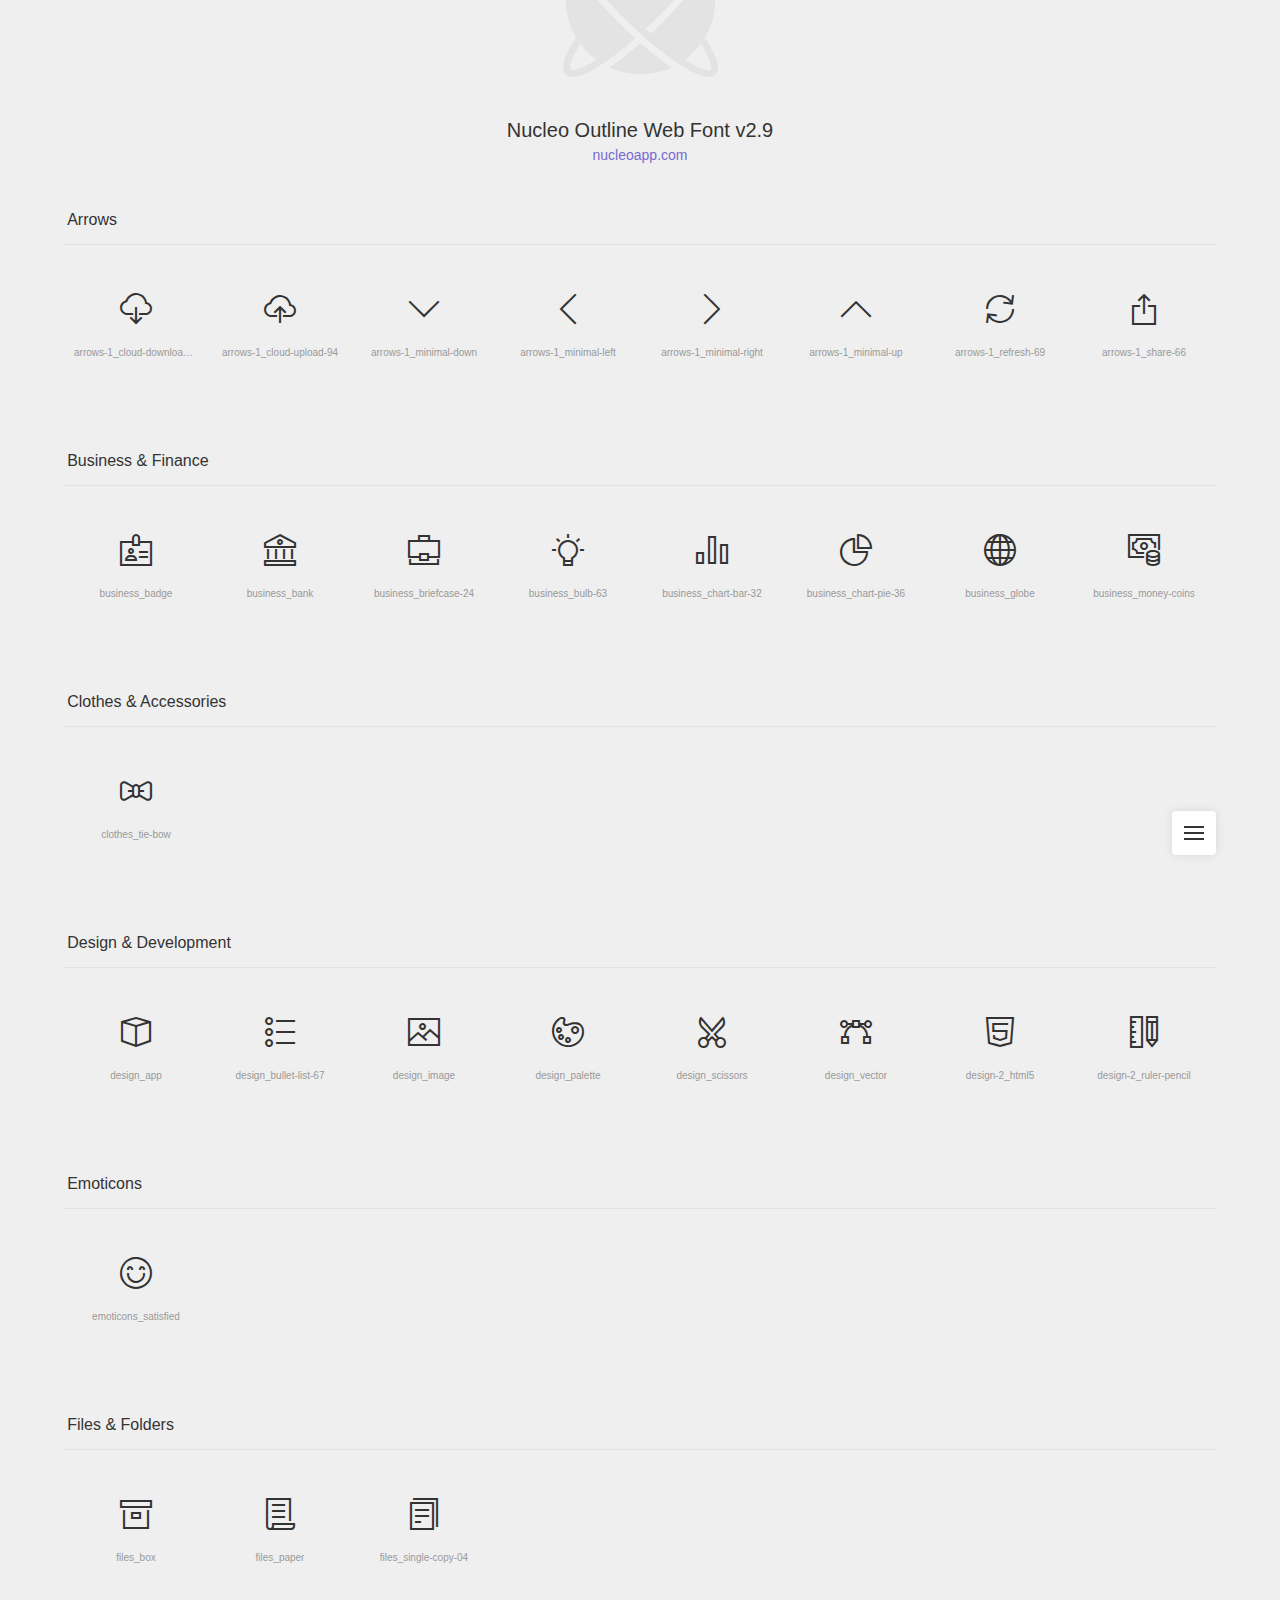
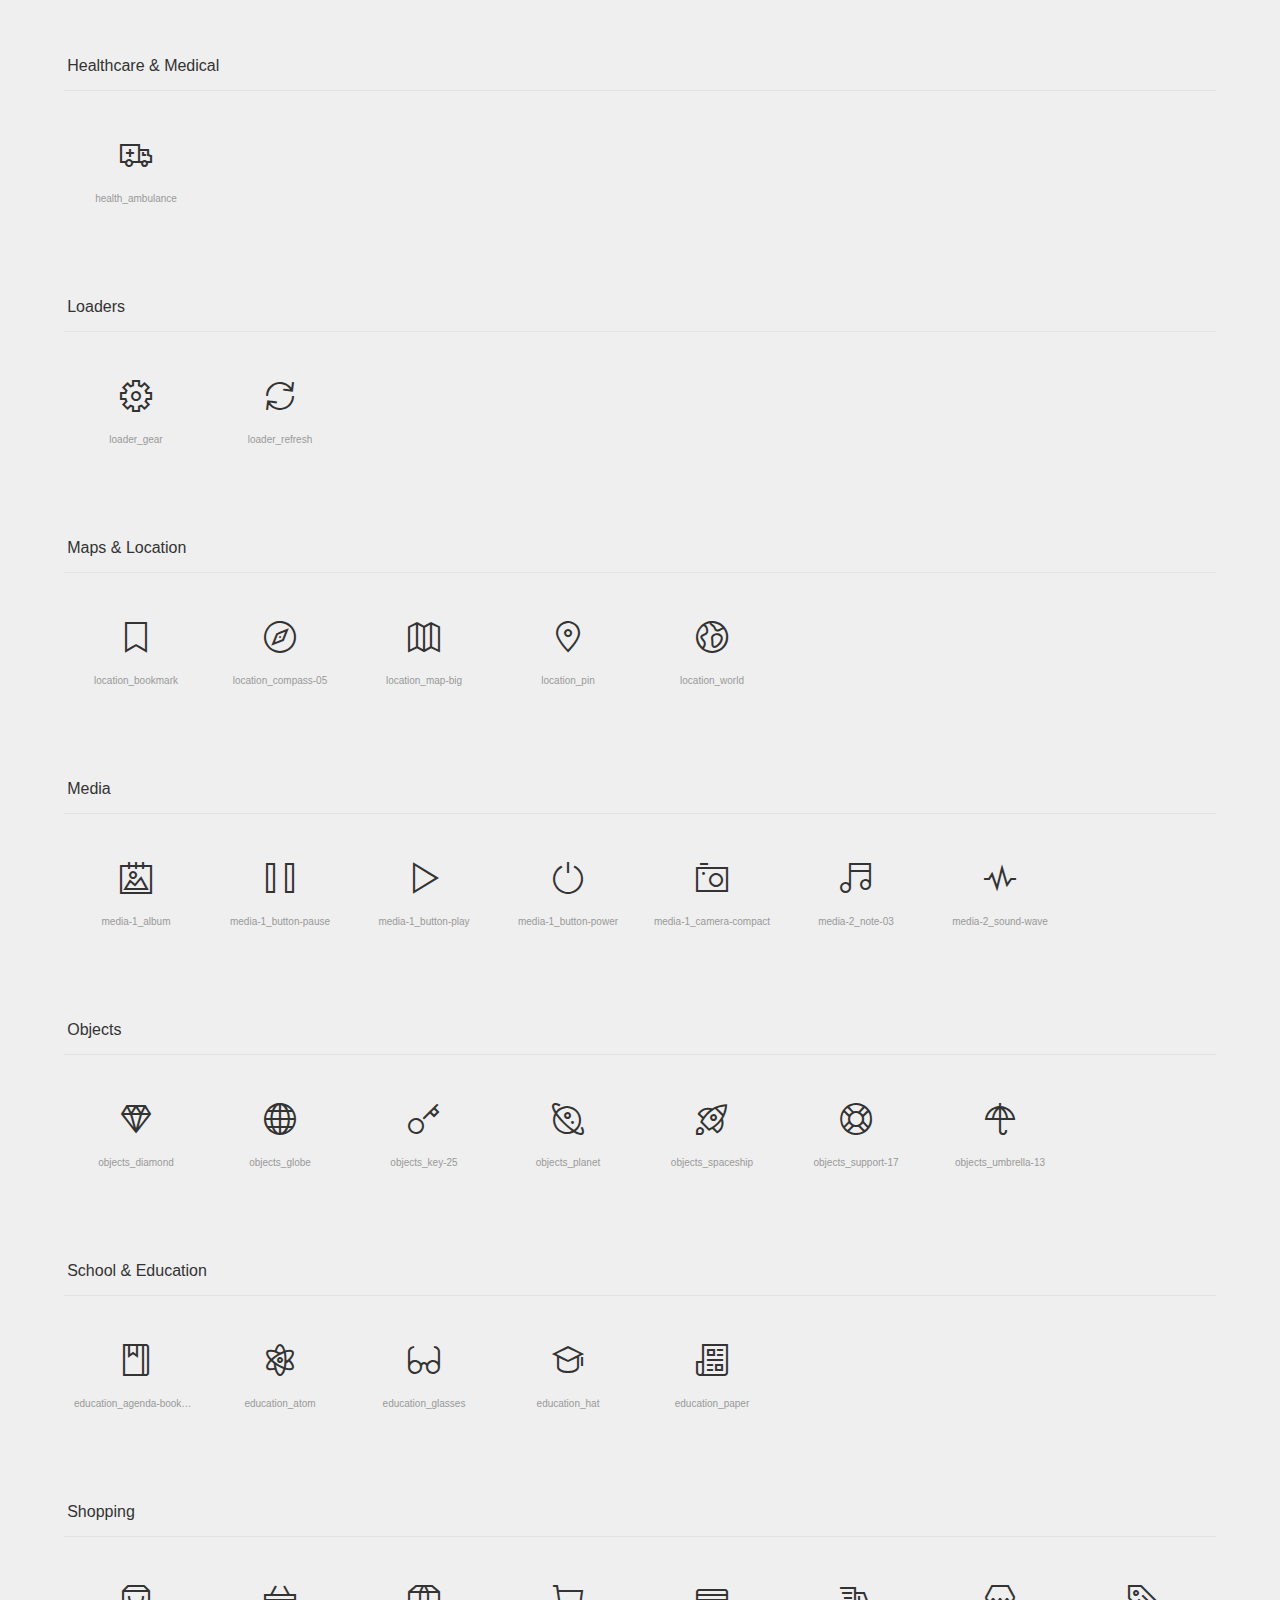
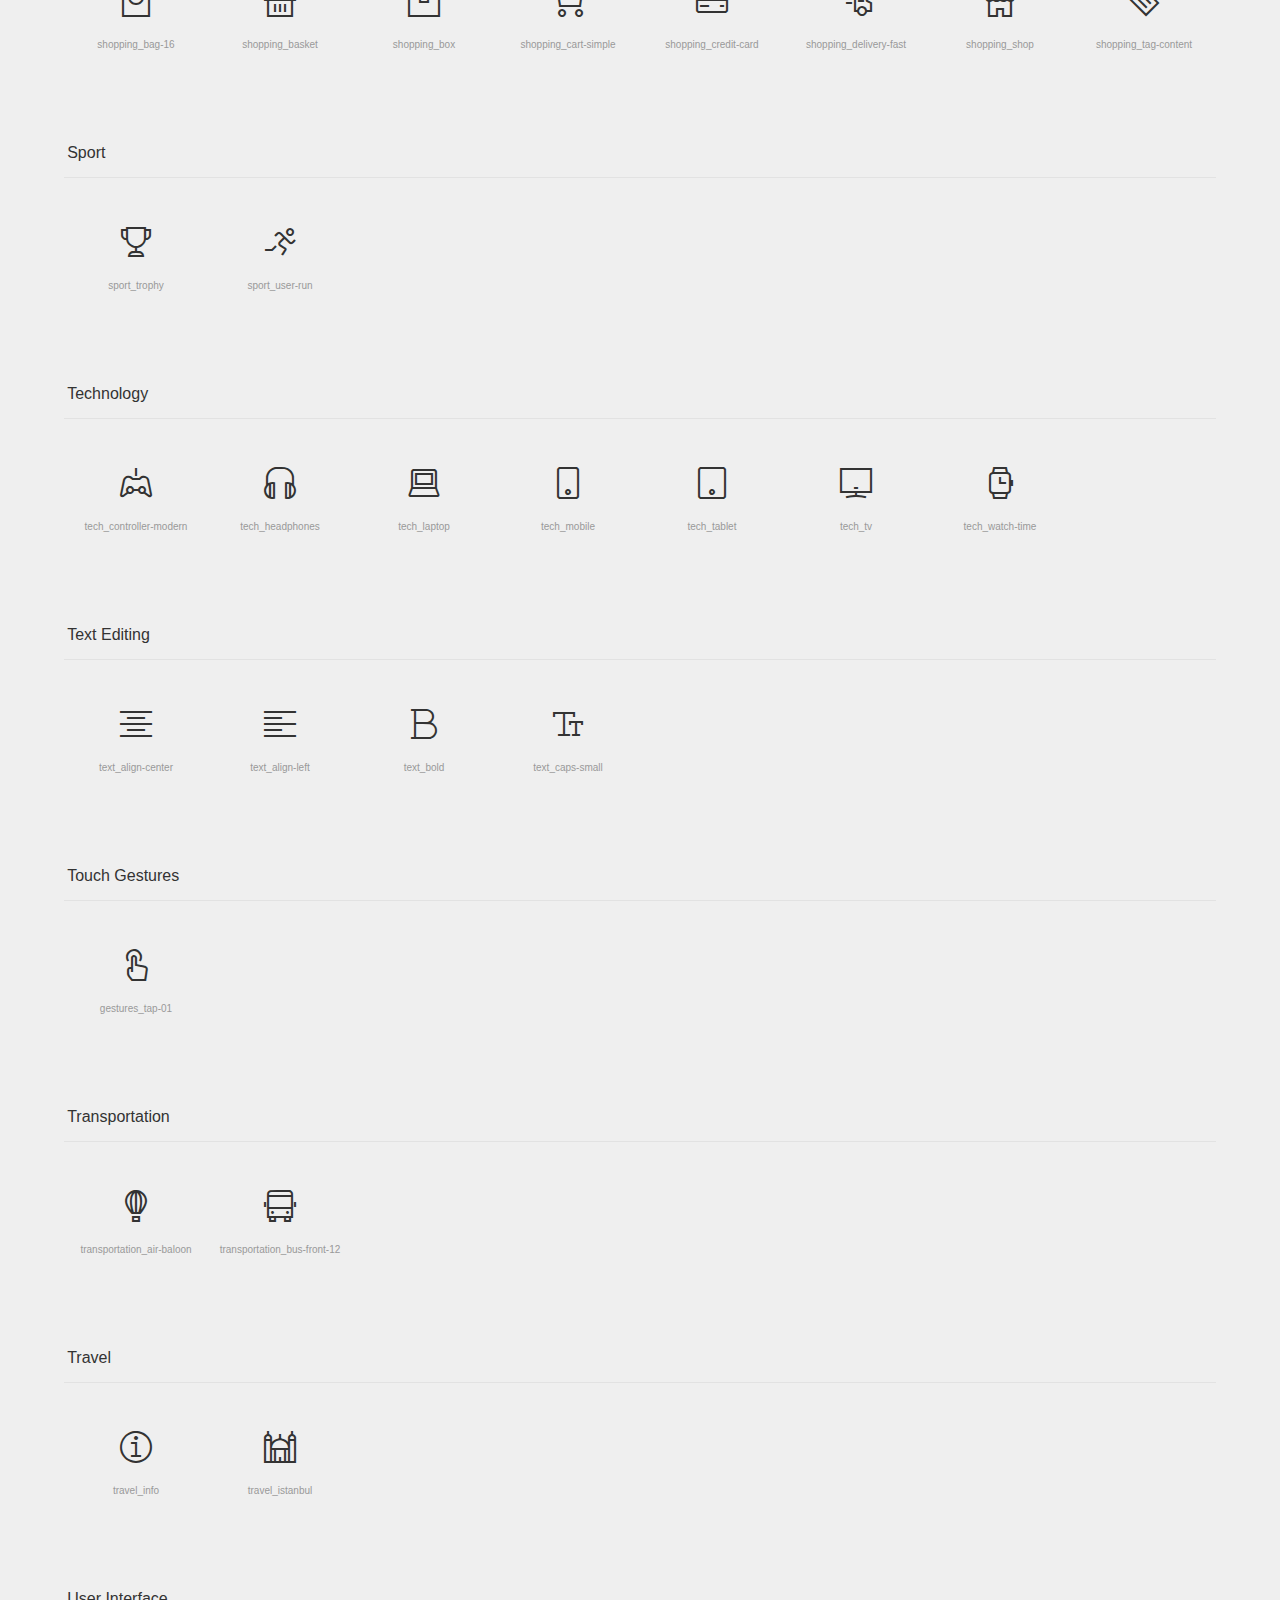
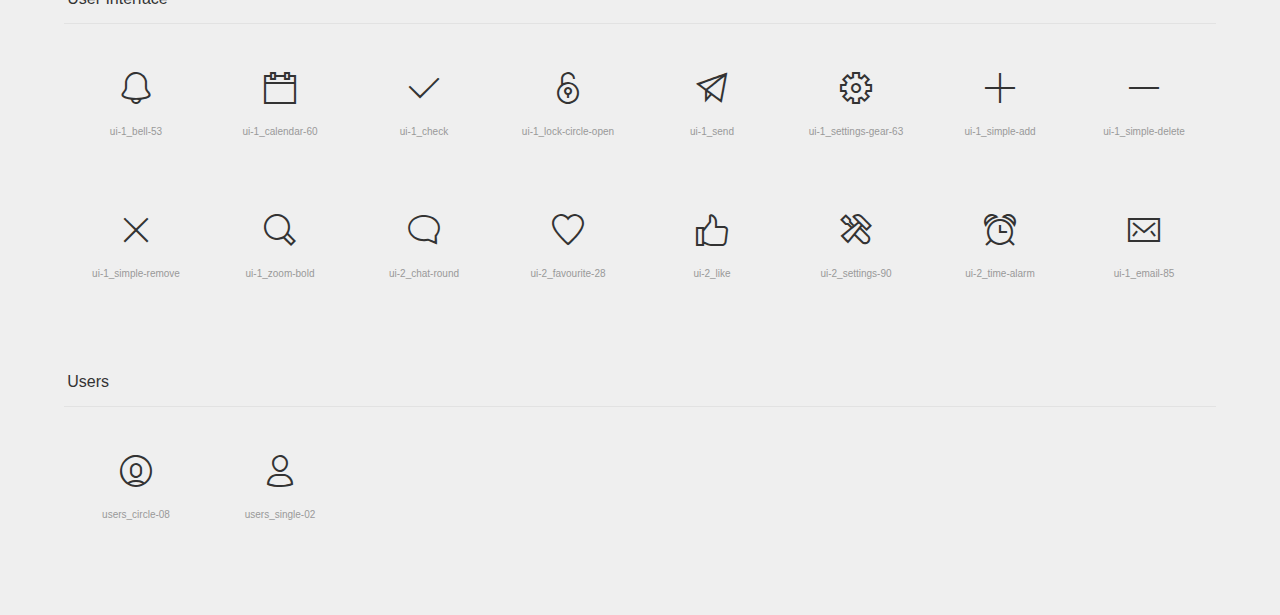
<file: nucleo-icons.html>
<!doctype html>
<html lang="en">

<head>
    <meta charset="UTF-8">
    <meta name="viewport" content="width=device-width, initial-scale=1">
    <link rel="stylesheet" href="./assets/css/now-ui-kit.css">
    <link rel="shortcut icon" href="./assets/img/favicon.png">
    <title>Nucleo Outline Web Font</title>
    <script src="https://code.jquery.com/jquery-3.2.1.min.js" integrity="sha256-hwg4gsxgFZhOsEEamdOYGBf13FyQuiTwlAQgxVSNgt4=" crossorigin="anonymous"></script>
    <style media="screen">
        /* http://meyerweb.com/eric/tools/css/reset/
	 v2.0 | 20110126
	 License: none (public domain)
  */

        html,
        body,
        div,
        span,
        applet,
        object,
        iframe,
        h1,
        h2,
        h3,
        h4,
        h5,
        h6,
        p,
        blockquote,
        pre,
        a,
        abbr,
        acronym,
        address,
        big,
        cite,
        code,
        del,
        dfn,
        em,
        img,
        ins,
        kbd,
        q,
        s,
        samp,
        small,
        strike,
        strong,
        sub,
        sup,
        tt,
        var,
        b,
        u,
        i,
        center,
        dl,
        dt,
        dd,
        ol,
        ul,
        li,
        fieldset,
        form,
        label,
        legend,
        table,
        caption,
        tbody,
        tfoot,
        thead,
        tr,
        th,
        td,
        article,
        aside,
        canvas,
        details,
        embed,
        figure,
        figcaption,
        footer,
        header,
        hgroup,
        menu,
        nav,
        output,
        ruby,
        section,
        summary,
        time,
        mark,
        audio,
        video {
            margin: 0;
            padding: 0;
            border: 0;
            font-size: 100%;
            font: inherit;
            vertical-align: baseline;
        }
        /* HTML5 display-role reset for older browsers */

        article,
        aside,
        details,
        figcaption,
        figure,
        footer,
        header,
        hgroup,
        menu,
        nav,
        section,
        main {
            display: block;
        }

        body {
            line-height: 1;
        }

        ol,
        ul {
            list-style: none;
        }

        blockquote,
        q {
            quotes: none;
        }

        blockquote:before,
        blockquote:after,
        q:before,
        q:after {
            content: '';
            content: none;
        }

        table {
            border-collapse: collapse;
            border-spacing: 0;
        }
        /* --------------------------------

  Nucleo Outline Web Font - nucleoapp.com/
  License - nucleoapp.com/license/
  Created using IcoMoon - icomoon.io

  -------------------------------- */
        /* --------------------------------

  Primary style

  -------------------------------- */

        *,
        *::after,
        *::before {
            box-sizing: border-box;
        }

        html {
            font-size: 62.5%;
        }

        body {
            font-size: 1.6rem;
            font-family: sans-serif;
            color: #333333;
            background: #efefef url("assets/img/nucleo-logo.svg") no-repeat center top;
        }

        a {
            color: #766acf;
            text-decoration: none;
        }
        /* --------------------------------

  Main components

  -------------------------------- */

        header {
            text-align: center;
            padding: 120px 0 0;
        }

        header h1 {
            font-size: 2rem;
        }

        header p {
            font-size: 1.4rem;
            margin-top: .6em;
        }

        header a:hover {
            text-decoration: underline;
        }

        section {
            width: 90%;
            max-width: 1200px;
            margin: 50px auto;
        }

        section h2 {
            border-bottom: 1px solid #e2e2e2;
            padding: 0 0 1em .2em;
            margin-bottom: 1em;
        }

        ul::after {
            clear: both;
            content: "";
            display: table;
        }

        ul li {
            width: 25%;
            float: left;
            padding: 16px 0;
            text-align: center;
            border-radius: .25em;
            -webkit-transition: background 0.2s;
            -moz-transition: background 0.2s;
            transition: background 0.2s;
            -webkit-user-select: none;
            -moz-user-select: none;
            -ms-user-select: none;
            user-select: none;
            overflow: hidden;
        }

        ul li:hover {
            background: #dbdbdb;
        }

        ul p,
        ul em,
        ul input {
            display: inline-block;
            font-size: 1rem;
            color: #999999;
            -webkit-user-select: auto;
            -moz-user-select: auto;
            -ms-user-select: auto;
            user-select: auto;
            white-space: nowrap;
            width: 100%;
            overflow: hidden;
            text-overflow: ellipsis;
            cursor: pointer;
        }

        ul p {
            padding: 10px;
            margin-top: 10px;
        }

        ul p::selection,
        ul em::selection {
            background: #766acf;
            color: #efefef;
        }

        ul em {
            margin-bottom: 8px;
        }

        ul em::before {
            content: '[';
        }

        ul em::after {
            content: ']';
        }

        ul input {
            text-align: center;
            background: transparent;
            border: none;
            box-shadow: none;
            outline: none;
        }

        @media only screen and (min-width: 768px) {
            ul li {
                width: 20%;
                float: left;
            }
        }

        @media only screen and (min-width: 1024px) {
            ul li {
                width: 12.5%;
                float: left;
                padding: 32px 0;
            }
        }
        /* --------------------------------

  Smart fixed navigation

  -------------------------------- */

        #cd-nav ul {
            /* mobile first */
            position: fixed;
            width: 90%;
            max-width: 400px;
            max-height: 90%;
            right: 5%;
            bottom: 5%;
            border-radius: 0.25em;
            box-shadow: 0 0 10px rgba(0, 0, 0, 0.1);
            background: white;
            visibility: hidden;
            /* remove overflow:hidden if you want to create a drop-down menu - but then remember to fix/eliminate the list items animation */
            overflow: hidden;
            overflow-y: auto;
            z-index: 1;
            /* Force Hardware Acceleration in WebKit */
            -webkit-backface-visibility: hidden;
            backface-visibility: hidden;
            -webkit-transform: scale(0);
            -moz-transform: scale(0);
            -ms-transform: scale(0);
            -o-transform: scale(0);
            transform: scale(0);
            -webkit-transform-origin: 100% 100%;
            -moz-transform-origin: 100% 100%;
            -ms-transform-origin: 100% 100%;
            -o-transform-origin: 100% 100%;
            transform-origin: 100% 100%;
            -webkit-transition: -webkit-transform 0.3s, visibility 0s 0.3s;
            -moz-transition: -moz-transform 0.3s, visibility 0s 0.3s;
            transition: transform 0.3s, visibility 0s 0.3s;
        }

        #cd-nav ul li {
            /* Force Hardware Acceleration in WebKit */
            -webkit-backface-visibility: hidden;
            backface-visibility: hidden;
            display: block;
            width: 100%;
            padding: 0;
            text-align: left;
        }

        #cd-nav ul li:hover {
            background-color: #FFF;
        }

        #cd-nav ul.is-visible {
            visibility: visible;
            -webkit-transform: scale(1);
            -moz-transform: scale(1);
            -ms-transform: scale(1);
            -o-transform: scale(1);
            transform: scale(1);
            -webkit-transition: -webkit-transform 0.3s, visibility 0s 0s;
            -moz-transition: -moz-transform 0.3s, visibility 0s 0s;
            transition: transform 0.3s, visibility 0s 0s;
        }

        #cd-nav li a {
            display: block;
            padding: 1em;
            font-size: 1.2rem;
            border-bottom: 1px solid #eff2f6;
        }

        #cd-nav li a:hover {
            color: #333333;
        }

        #cd-nav li:last-child a {
            border-bottom: none;
        }

        .cd-nav-trigger {
            position: fixed;
            bottom: 5%;
            right: 5%;
            width: 44px;
            height: 44px;
            background: white;
            border-radius: 0.25em;
            box-shadow: 0 0 10px rgba(0, 0, 0, 0.1);
            /* image replacement */
            overflow: hidden;
            text-indent: 100%;
            white-space: nowrap;
            z-index: 2;
        }

        .cd-nav-trigger span {
            /* the span element is used to create the menu icon */
            position: absolute;
            display: block;
            width: 20px;
            height: 2px;
            background: #333333;
            top: 50%;
            margin-top: -1px;
            left: 50%;
            margin-left: -10px;
            -webkit-transition: background 0.3s;
            -moz-transition: background 0.3s;
            transition: background 0.3s;
        }

        .cd-nav-trigger span::before,
        .cd-nav-trigger span::after {
            content: '';
            position: absolute;
            left: 0;
            background: inherit;
            width: 100%;
            height: 100%;
            /* Force Hardware Acceleration in WebKit */
            -webkit-transform: translateZ(0);
            -moz-transform: translateZ(0);
            -ms-transform: translateZ(0);
            -o-transform: translateZ(0);
            transform: translateZ(0);
            -webkit-backface-visibility: hidden;
            backface-visibility: hidden;
            -webkit-transition: -webkit-transform 0.3s, background 0s;
            -moz-transition: -moz-transform 0.3s, background 0s;
            transition: transform 0.3s, background 0s;
        }

        .cd-nav-trigger span::before {
            top: -6px;
            -webkit-transform: rotate(0);
            -moz-transform: rotate(0);
            -ms-transform: rotate(0);
            -o-transform: rotate(0);
            transform: rotate(0);
        }

        .cd-nav-trigger span::after {
            bottom: -6px;
            -webkit-transform: rotate(0);
            -moz-transform: rotate(0);
            -ms-transform: rotate(0);
            -o-transform: rotate(0);
            transform: rotate(0);
        }

        .cd-nav-trigger.menu-is-open {
            box-shadow: none;
        }

        .cd-nav-trigger.menu-is-open span {
            background: rgba(232, 74, 100, 0);
        }

        .cd-nav-trigger.menu-is-open span::before,
        .cd-nav-trigger.menu-is-open span::after {
            background: #333333;
        }

        .cd-nav-trigger.menu-is-open span::before {
            top: 0;
            -webkit-transform: rotate(135deg);
            -moz-transform: rotate(135deg);
            -ms-transform: rotate(135deg);
            -o-transform: rotate(135deg);
            transform: rotate(135deg);
        }

        .cd-nav-trigger.menu-is-open span::after {
            bottom: 0;
            -webkit-transform: rotate(225deg);
            -moz-transform: rotate(225deg);
            -ms-transform: rotate(225deg);
            -o-transform: rotate(225deg);
            transform: rotate(225deg);
        }

        .now-ui-icons {
            display: inline-block;
            font: normal normal normal 32px/1 'Nucleo Outline';
            speak: none;
            text-transform: none;
            -webkit-font-smoothing: antialiased;
            -moz-osx-font-smoothing: grayscale;
        }
    </style>
</head>

<body>
    <header>
        <h1>Nucleo Outline Web Font v2.9</h1>
        <p>
            <a href="https://nucleoapp.com/?ref=1712">nucleoapp.com</a>
        </p>
    </header>
    <div id="cd-nav">
        <a id="cd-nav-trigger" href="#0" class="cd-nav-trigger">Menu
            <span></span>
        </a>
        <nav>
            <ul id="cd-main-nav">
                <li>
                    <a href="#arrows">Arrows</a>
                </li>
                <li>
                    <a href="#business">Business &amp; Finance</a>
                </li>
                <li>
                    <a href="#clothes">Clothes &amp; Accessories</a>
                </li>
                <li>
                    <a href="#design">Design &amp; Development</a>
                </li>
                <li>
                    <a href="#emoticons">Emoticons</a>
                </li>
                <li>
                    <a href="#files">Files &amp; Folders</a>
                </li>
                <li>
                    <a href="#medical">Healthcare &amp; Medical</a>
                </li>
                <li>
                    <a href="#loaders">Loaders</a>
                </li>
                <li>
                    <a href="#maps">Maps &amp; Location</a>
                </li>
                <li>
                    <a href="#media">Media</a>
                </li>
                <li>
                    <a href="#objects">Objects</a>
                </li>
                <li>
                    <a href="#school">School &amp; Education</a>
                </li>
                <li>
                    <a href="#shopping">Shopping</a>
                </li>
                <li>
                    <a href="#sport">Sport</a>
                </li>
                <li>
                    <a href="#technology">Technology</a>
                </li>
                <li>
                    <a href="#text">Text Editing</a>
                </li>
                <li>
                    <a href="#gestures">Touch Gestures</a>
                </li>
                <li>
                    <a href="#transportation">Transportation</a>
                </li>
                <li>
                    <a href="#travel">Travel</a>
                </li>
                <li>
                    <a href="#interface">User Interface</a>
                </li>
                <li>
                    <a href="#users">Users</a>
                </li>
            </ul>
        </nav>
    </div>
    <div id="icons-wrapper">
        <section id="arrows">
            <h2>Arrows</h2>
            <ul>
                <li>
                    <i class="now-ui-icons arrows-1_cloud-download-93"></i>
                    <p>arrows-1_cloud-download-93</p>
                </li>
                <li>
                    <i class="now-ui-icons arrows-1_cloud-upload-94"></i>
                    <p>arrows-1_cloud-upload-94</p>
                </li>
                <li>
                    <i class="now-ui-icons arrows-1_minimal-down"></i>
                    <p>arrows-1_minimal-down</p>
                </li>
                <li>
                    <i class="now-ui-icons arrows-1_minimal-left"></i>
                    <p>arrows-1_minimal-left</p>
                </li>
                <li>
                    <i class="now-ui-icons arrows-1_minimal-right"></i>
                    <p>arrows-1_minimal-right</p>
                </li>
                <li>
                    <i class="now-ui-icons arrows-1_minimal-up"></i>
                    <p>arrows-1_minimal-up</p>
                </li>
                <li>
                    <i class="now-ui-icons arrows-1_refresh-69"></i>
                    <p>arrows-1_refresh-69</p>
                </li>
                <li>
                    <i class="now-ui-icons arrows-1_share-66"></i>
                    <p>arrows-1_share-66</p>
                </li>
            </ul>
        </section>
        <section id="business">
            <h2>Business &amp; Finance</h2>
            <ul>
                <li>
                    <i class="now-ui-icons business_badge"></i>
                    <p>business_badge</p>
                </li>
                <li>
                    <i class="now-ui-icons business_bank"></i>
                    <p>business_bank</p>
                </li>
                <li>
                    <i class="now-ui-icons business_briefcase-24"></i>
                    <p>business_briefcase-24</p>
                </li>
                <li>
                    <i class="now-ui-icons business_bulb-63"></i>
                    <p>business_bulb-63</p>
                </li>
                <li>
                    <i class="now-ui-icons business_chart-bar-32"></i>
                    <p>business_chart-bar-32</p>
                </li>
                <li>
                    <i class="now-ui-icons business_chart-pie-36"></i>
                    <p>business_chart-pie-36</p>
                </li>
                <li>
                    <i class="now-ui-icons business_globe"></i>
                    <p>business_globe</p>
                </li>
                <li>
                    <i class="now-ui-icons business_money-coins"></i>
                    <p>business_money-coins</p>
                </li>
            </ul>
        </section>
        <section id="clothes">
            <h2>Clothes &amp; Accessories</h2>
            <ul>
                <li>
                    <i class="now-ui-icons clothes_tie-bow"></i>
                    <p>clothes_tie-bow</p>
                </li>
            </ul>
        </section>
        <section id="design">
            <h2>Design &amp; Development</h2>
            <ul>
                <li>
                    <i class="now-ui-icons design_app"></i>
                    <p>design_app</p>
                </li>
                <li>
                    <i class="now-ui-icons design_bullet-list-67"></i>
                    <p>design_bullet-list-67</p>
                </li>
                <li>
                    <i class="now-ui-icons design_image"></i>
                    <p>design_image</p>
                </li>
                <li>
                    <i class="now-ui-icons design_palette"></i>
                    <p>design_palette</p>
                </li>
                <li>
                    <i class="now-ui-icons design_scissors"></i>
                    <p>design_scissors</p>
                </li>
                <li>
                    <i class="now-ui-icons design_vector"></i>
                    <p>design_vector</p>
                </li>
                <li>
                    <i class="now-ui-icons design-2_html5"></i>
                    <p>design-2_html5</p>
                </li>
                <li>
                    <i class="now-ui-icons design-2_ruler-pencil"></i>
                    <p>design-2_ruler-pencil</p>
                </li>
            </ul>
        </section>
        <section id="emoticons">
            <h2>Emoticons</h2>
            <ul>
                <li>
                    <i class="now-ui-icons emoticons_satisfied"></i>
                    <p>emoticons_satisfied</p>
                </li>
            </ul>
        </section>
        <section id="files">
            <h2>Files &amp; Folders</h2>
            <ul>
                <li>
                    <i class="now-ui-icons files_box"></i>
                    <p>files_box</p>
                </li>
                <li>
                    <i class="now-ui-icons files_paper"></i>
                    <p>files_paper</p>
                </li>
                <li>
                    <i class="now-ui-icons files_single-copy-04"></i>
                    <p>files_single-copy-04</p>
                </li>
            </ul>
        </section>
        <section id="medical">
            <h2>Healthcare &amp; Medical</h2>
            <ul>
                <li>
                    <i class="now-ui-icons health_ambulance"></i>
                    <p>health_ambulance</p>
                </li>
            </ul>
        </section>
        <section id="loaders">
            <h2>Loaders</h2>
            <ul>
                <li>
                    <i class="now-ui-icons loader_gear spin"></i>
                    <p>loader_gear</p>
                </li>
                <li>
                    <i class="now-ui-icons loader_refresh spin"></i>
                    <p>loader_refresh</p>
                </li>
            </ul>
        </section>
        <section id="maps">
            <h2>Maps &amp; Location</h2>
            <ul>
                <li>
                    <i class="now-ui-icons location_bookmark"></i>
                    <p>location_bookmark</p>
                </li>
                <li>
                    <i class="now-ui-icons location_compass-05"></i>
                    <p>location_compass-05</p>
                </li>
                <li>
                    <i class="now-ui-icons location_map-big"></i>
                    <p>location_map-big</p>
                </li>
                <li>
                    <i class="now-ui-icons location_pin"></i>
                    <p>location_pin</p>
                </li>
                <li>
                    <i class="now-ui-icons location_world"></i>
                    <p>location_world</p>
                </li>
            </ul>
        </section>
        <section id="media">
            <h2>Media</h2>
            <ul>
                <li>
                    <i class="now-ui-icons media-1_album"></i>
                    <p>media-1_album</p>
                </li>
                <li>
                    <i class="now-ui-icons media-1_button-pause"></i>
                    <p>media-1_button-pause</p>
                </li>
                <li>
                    <i class="now-ui-icons media-1_button-play"></i>
                    <p>media-1_button-play</p>
                </li>
                <li>
                    <i class="now-ui-icons media-1_button-power"></i>
                    <p>media-1_button-power</p>
                </li>
                <li>
                    <i class="now-ui-icons media-1_camera-compact"></i>
                    <p>media-1_camera-compact</p>
                </li>
                <li>
                    <i class="now-ui-icons media-2_note-03"></i>
                    <p>media-2_note-03</p>
                </li>
                <li>
                    <i class="now-ui-icons media-2_sound-wave"></i>
                    <p>media-2_sound-wave</p>
                </li>
            </ul>
        </section>
        <section id="objects">
            <h2>Objects</h2>
            <ul>
                <li>
                    <i class="now-ui-icons objects_diamond"></i>
                    <p>objects_diamond</p>
                </li>
                <li>
                    <i class="now-ui-icons objects_globe"></i>
                    <p>objects_globe</p>
                </li>
                <li>
                    <i class="now-ui-icons objects_key-25"></i>
                    <p>objects_key-25</p>
                </li>
                <li>
                    <i class="now-ui-icons objects_planet"></i>
                    <p>objects_planet</p>
                </li>
                <li>
                    <i class="now-ui-icons objects_spaceship"></i>
                    <p>objects_spaceship</p>
                </li>
                <li>
                    <i class="now-ui-icons objects_support-17"></i>
                    <p>objects_support-17</p>
                </li>
                <li>
                    <i class="now-ui-icons objects_umbrella-13"></i>
                    <p>objects_umbrella-13</p>
                </li>
            </ul>
        </section>
        <section id="school">
            <h2>School &amp; Education</h2>
            <ul>
                <li>
                    <i class="now-ui-icons education_agenda-bookmark"></i>
                    <p>education_agenda-bookmark</p>
                </li>
                <li>
                    <i class="now-ui-icons education_atom"></i>
                    <p>education_atom</p>
                </li>
                <li>
                    <i class="now-ui-icons education_glasses"></i>
                    <p>education_glasses</p>
                </li>
                <li>
                    <i class="now-ui-icons education_hat"></i>
                    <p>education_hat</p>
                </li>
                <li>
                    <i class="now-ui-icons education_paper"></i>
                    <p>education_paper</p>
                </li>
            </ul>
        </section>
        <section id="shopping">
            <h2>Shopping</h2>
            <ul>
                <li>
                    <i class="now-ui-icons shopping_bag-16"></i>
                    <p>shopping_bag-16</p>
                </li>
                <li>
                    <i class="now-ui-icons shopping_basket"></i>
                    <p>shopping_basket</p>
                </li>
                <li>
                    <i class="now-ui-icons shopping_box"></i>
                    <p>shopping_box</p>
                </li>
                <li>
                    <i class="now-ui-icons shopping_cart-simple"></i>
                    <p>shopping_cart-simple</p>
                </li>
                <li>
                    <i class="now-ui-icons shopping_credit-card"></i>
                    <p>shopping_credit-card</p>
                </li>
                <li>
                    <i class="now-ui-icons shopping_delivery-fast"></i>
                    <p>shopping_delivery-fast</p>
                </li>
                <li>
                    <i class="now-ui-icons shopping_shop"></i>
                    <p>shopping_shop</p>
                </li>
                <li>
                    <i class="now-ui-icons shopping_tag-content"></i>
                    <p>shopping_tag-content</p>
                </li>
            </ul>
        </section>
        <section id="sport">
            <h2>Sport</h2>
            <ul>
                <li>
                    <i class="now-ui-icons sport_trophy"></i>
                    <p>sport_trophy</p>
                </li>
                <li>
                    <i class="now-ui-icons sport_user-run"></i>
                    <p>sport_user-run</p>
                </li>
            </ul>
        </section>
        <section id="technology">
            <h2>Technology</h2>
            <ul>
                <li>
                    <i class="now-ui-icons tech_controller-modern"></i>
                    <p>tech_controller-modern</p>
                </li>
                <li>
                    <i class="now-ui-icons tech_headphones"></i>
                    <p>tech_headphones</p>
                </li>
                <li>
                    <i class="now-ui-icons tech_laptop"></i>
                    <p>tech_laptop</p>
                </li>
                <li>
                    <i class="now-ui-icons tech_mobile"></i>
                    <p>tech_mobile</p>
                </li>
                <li>
                    <i class="now-ui-icons tech_tablet"></i>
                    <p>tech_tablet</p>
                </li>
                <li>
                    <i class="now-ui-icons tech_tv"></i>
                    <p>tech_tv</p>
                </li>
                <li>
                    <i class="now-ui-icons tech_watch-time"></i>
                    <p>tech_watch-time</p>
                </li>
            </ul>
        </section>
        <section id="text">
            <h2>Text Editing</h2>
            <ul>
                <li>
                    <i class="now-ui-icons text_align-center"></i>
                    <p>text_align-center</p>
                </li>
                <li>
                    <i class="now-ui-icons text_align-left"></i>
                    <p>text_align-left</p>
                </li>
                <li>
                    <i class="now-ui-icons text_bold"></i>
                    <p>text_bold</p>
                </li>
                <li>
                    <i class="now-ui-icons text_caps-small"></i>
                    <p>text_caps-small</p>
                </li>
            </ul>
        </section>
        <section id="gestures">
            <h2>Touch Gestures</h2>
            <ul>
                <li>
                    <i class="now-ui-icons gestures_tap-01"></i>
                    <p>gestures_tap-01</p>
                </li>
            </ul>
        </section>
        <section id="transportation">
            <h2>Transportation</h2>
            <ul>
                <li>
                    <i class="now-ui-icons transportation_air-baloon"></i>
                    <p>transportation_air-baloon</p>
                </li>
                <li>
                    <i class="now-ui-icons transportation_bus-front-12"></i>
                    <p>transportation_bus-front-12</p>
                </li>
            </ul>
        </section>
        <section id="travel">
            <h2>Travel</h2>
            <ul>
                <li>
                    <i class="now-ui-icons travel_info"></i>
                    <p>travel_info</p>
                </li>
                <li>
                    <i class="now-ui-icons travel_istanbul"></i>
                    <p>travel_istanbul</p>
                </li>
            </ul>
        </section>
        <section id="interface">
            <h2>User Interface</h2>
            <ul>
                <li>
                    <i class="now-ui-icons ui-1_bell-53"></i>
                    <p>ui-1_bell-53</p>
                </li>
                <li>
                    <i class="now-ui-icons ui-1_calendar-60"></i>
                    <p>ui-1_calendar-60</p>
                </li>
                <li>
                    <i class="now-ui-icons ui-1_check"></i>
                    <p>ui-1_check</p>
                </li>
                <li>
                    <i class="now-ui-icons ui-1_lock-circle-open"></i>
                    <p>ui-1_lock-circle-open</p>
                </li>
                <li>
                    <i class="now-ui-icons ui-1_send"></i>
                    <p>ui-1_send</p>
                </li>
                <li>
                    <i class="now-ui-icons ui-1_settings-gear-63"></i>
                    <p>ui-1_settings-gear-63</p>
                </li>
                <li>
                    <i class="now-ui-icons ui-1_simple-add"></i>
                    <p>ui-1_simple-add</p>
                </li>
                <li>
                    <i class="now-ui-icons ui-1_simple-delete"></i>
                    <p>ui-1_simple-delete</p>
                </li>
                <li>
                    <i class="now-ui-icons ui-1_simple-remove"></i>
                    <p>ui-1_simple-remove</p>
                </li>
                <li>
                    <i class="now-ui-icons ui-1_zoom-bold"></i>
                    <p>ui-1_zoom-bold</p>
                </li>
                <li>
                    <i class="now-ui-icons ui-2_chat-round"></i>
                    <p>ui-2_chat-round</p>
                </li>
                <li>
                    <i class="now-ui-icons ui-2_favourite-28"></i>
                    <p>ui-2_favourite-28</p>
                </li>
                <li>
                    <i class="now-ui-icons ui-2_like"></i>
                    <p>ui-2_like</p>
                </li>
                <li>
                    <i class="now-ui-icons ui-2_settings-90"></i>
                    <p>ui-2_settings-90</p>
                </li>
                <li>
                    <i class="now-ui-icons ui-2_time-alarm"></i>
                    <p>ui-2_time-alarm</p>
                </li>
                <li>
                    <i class="now-ui-icons ui-1_email-85"></i>
                    <p>ui-1_email-85</p>
                </li>
            </ul>
        </section>
        <section id="users">
            <h2>Users</h2>
            <ul>
                <li>
                    <i class="now-ui-icons users_circle-08"></i>
                    <p>users_circle-08</p>
                </li>
                <li>
                    <i class="now-ui-icons users_single-02"></i>
                    <p>users_single-02</p>
                </li>
            </ul>
        </section>
    </div>
    <script>
        function SelectText(element) {
            var doc = document,
                text = element,
                range, selection;
            if (doc.body.createTextRange) {
                range = document.body.createTextRange();
                range.moveToElementText(text);
                range.select();
            } else if (window.getSelection) {
                selection = window.getSelection();
                range = document.createRange();
                range.selectNodeContents(text);
                selection.removeAllRanges();
                selection.addRange(range);
            }
        }

        function hasClass(ele, cls) {
            return !!ele.getAttribute('class').match(new RegExp('(\\s|^)' + cls + '(\\s|$)'));
        }

        window.onload = function() {
            var trigger = document.getElementById('cd-nav-trigger'),
                menu = document.getElementById('cd-main-nav'),
                menuItems = menu.getElementsByTagName('li');
            trigger.onclick = function toggleMenu() {
                if (hasClass(trigger, 'menu-is-open')) {
                    trigger.setAttribute('class', 'cd-nav-trigger');
                    menu.setAttribute('class', '');
                } else {
                    trigger.setAttribute('class', 'cd-nav-trigger menu-is-open');
                    menu.setAttribute('class', 'is-visible');
                }
            }

            for (var i = 0; i < menuItems.length; i++) {
                menuItems[i].onclick = function closeMenu() {
                    trigger.setAttribute('class', 'cd-nav-trigger');
                    menu.setAttribute('class', '');
                }
            }
        }
    </script>
</body>

</html>
</file>
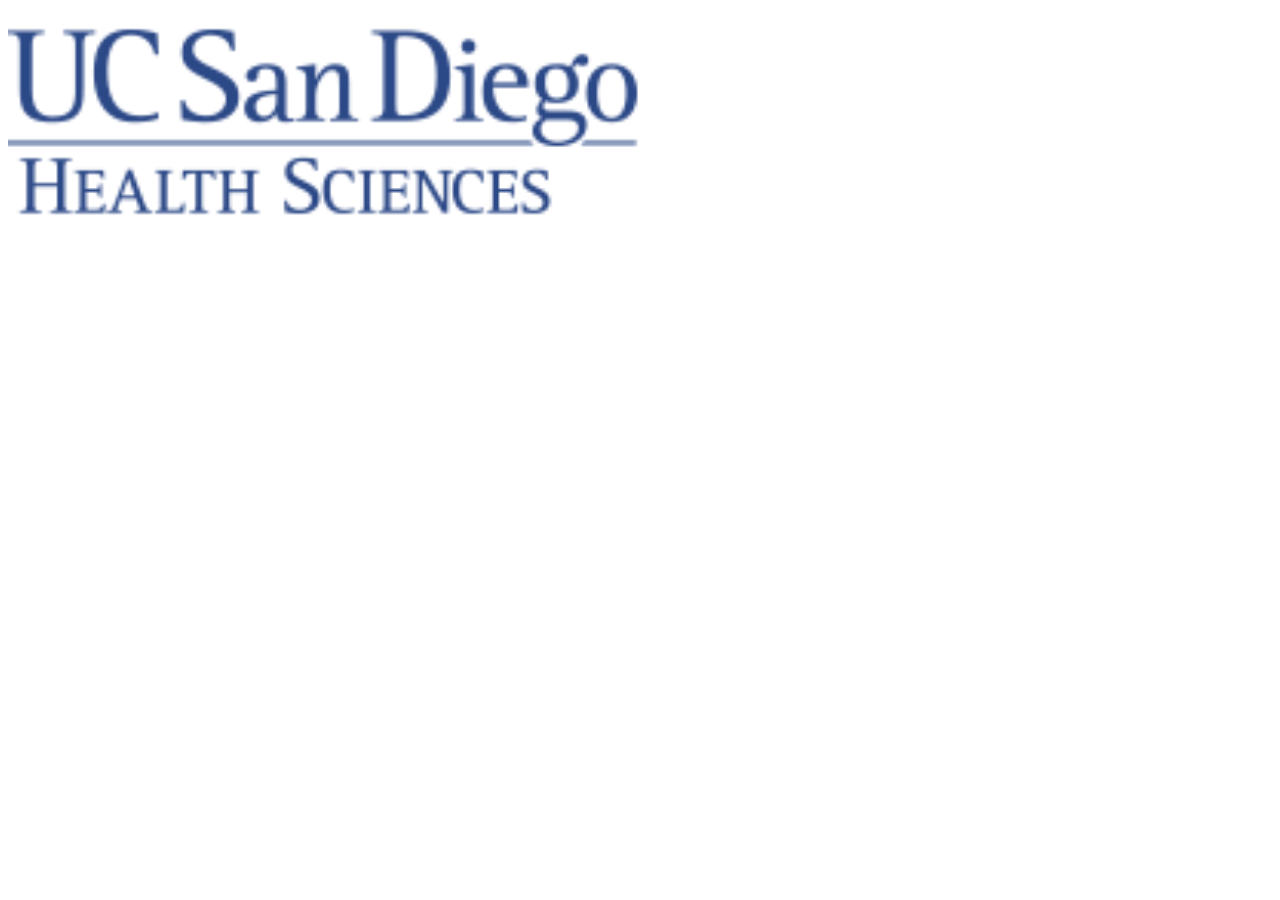
<file: test.html>
<!DOCTYPE html>
<html lang="en">
<head>
    <meta charset="UTF-8">
    <title>Document</title>
    <style>
        .container{
            position: relative;
            width:50%;
        }
        
        .image{
            display: block;
            width:100%;
            height: auto;
        }
        .overlay{
            position: absolute;
            bottom:100%;
            left:0;
            right:0;
            background-color: #008CBA;
            width:100%;
            height:0;
            transition: .5s ease;
        }
        .container:hover .overlay{
            bottom:0;
            height:100%;
        }
        .text{
            white-space: nowrap;
            color:white;
            font-size:20px;
            position:absolute;
            overflow: hidden;
            top:50%;
            left:50%;
            transform: translate(-50%, -50%);
            -ms-transform: translate(-50%, -50%);
        }
    </style>
</head>
<body>
    <div class="container">
        <img src="assets/img/coca.png" alt="Avatar" class="image">
        <div class="overlay">
            <div class="text">
                Hello World
            </div>
        </div>
    </div>
</body>
</html>
</file>
